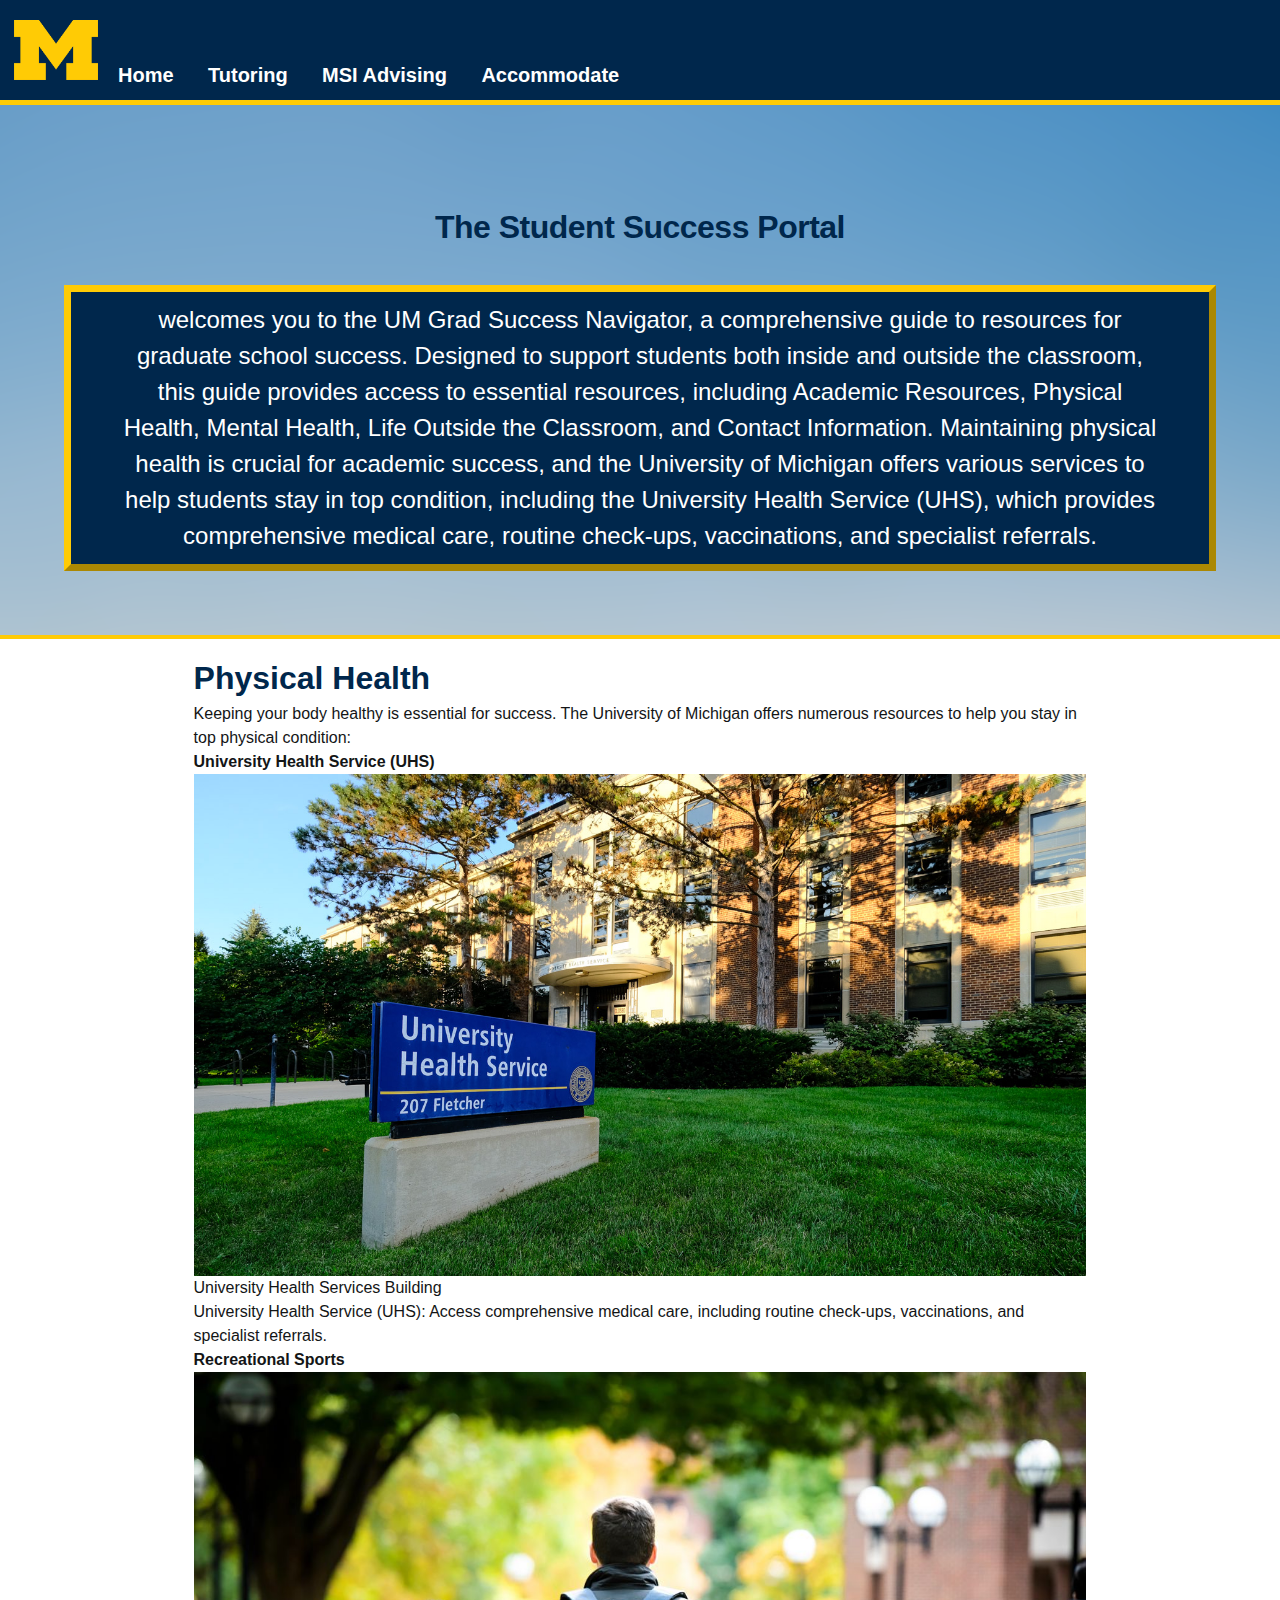
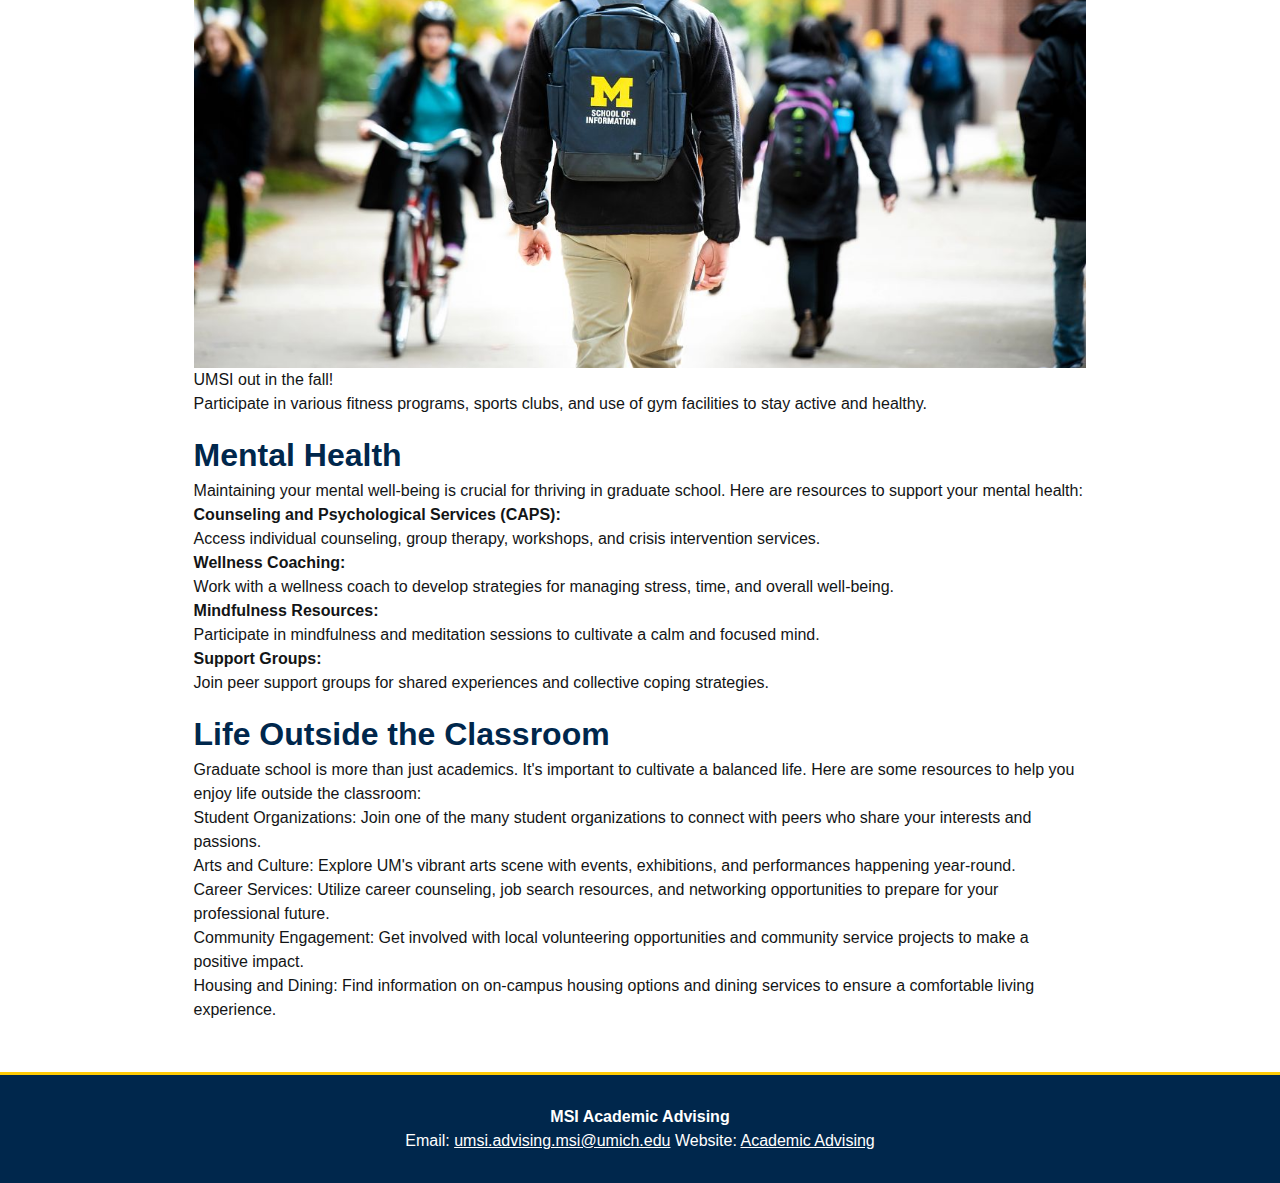
<file: index.html>
<!DOCTYPE html>
<html lang="en">
<head>
    <meta charset="UTF-8">
    <meta name="viewport" content="width=device-width, initial-scale=1.0">
    <link rel="stylesheet" href="css/html5reset.css">
    <link rel="stylesheet" href="css/style.css">
    <title>Student Success Portal</title>
</head>
<body>
    <header>
        <nav>
            <div class="skip"><a href="#main">Skip to Main Content</a></div>
            <img class="umich-logo" src="images/umichlogo.png" alt="Umich Logo">
            <ul>
                <li><a href="index.html">Home</a></li>
                <li><a href="Tutoring.html">Tutoring</a></li>
                <li><a href="MSI_Advising.html">MSI Advising</a></li>
                <li><a href="Accomodate.html">Accommodate</a></li>
            </ul>
        </nav>
    </header>
    <main class="container" id="main">
            <section class = "introduction">
            <h1>The Student Success Portal</h1>
            <p> welcomes you to the UM Grad Success Navigator, a comprehensive guide to resources for graduate school success. Designed to support students both inside and outside the classroom, this guide provides access to essential resources, including Academic Resources, Physical Health, Mental Health, Life Outside the Classroom, and Contact Information. Maintaining physical health is crucial for academic success, and the University of Michigan offers various services to help students stay in top condition, including the University Health Service (UHS), which provides comprehensive medical care, routine check-ups, vaccinations, and specialist referrals.
            </p>
        </section>
        <section class = "one">
            <h2>Physical Health</h2>
            <p>Keeping your body healthy is essential for success. The University of Michigan offers numerous resources to help you stay in top physical condition:</p>
            <article>
                <h3>University Health Service (UHS)</h3>
                <figure>
                    <img src="images/UHS.jpg" alt="University Health Services building">
                    <figcaption>University Health Services Building</figcaption>
                </figure>
                <p>University Health Service (UHS): Access comprehensive medical care, including routine check-ups, vaccinations, and specialist referrals.</p>
            </article>
            <article>
                <h3>Recreational Sports</h3>
                <figure>
                    <img src="images/UMSI_CampusFall_UMSIBackpack_02.jpg" alt="A student wears a UMSI backpack in fall on the drag.">
                    <figcaption>UMSI out in the fall!</figcaption>
                </figure>
                <p>Participate in various fitness programs, sports clubs, and use of gym facilities to stay active and healthy.</p>
            </article>
        </section>
        
        <section class = "two">
            <h2>Mental Health</h2>
            <p>Maintaining your mental well-being is crucial for thriving in graduate school. Here are resources to support your mental health:</p>
            <article>
                <h3>Counseling and Psychological Services (CAPS):</h3>
                <p> Access individual counseling, group therapy, workshops, and crisis intervention services.</p>
            </article>
            <article>
                <h3>Wellness Coaching:</h3>

                <p>Work with a wellness coach to develop strategies for managing stress, time, and overall well-being.</p>
            </article>
            <article>
                <h3>Mindfulness Resources:</h3>

                <p> Participate in mindfulness and meditation sessions to cultivate a calm and focused mind.</p>
            </article>
            <article>
                <h3>Support Groups:</h3>

                <p> Join peer support groups for shared experiences and collective coping strategies.</p>
            </article>
        </section>

        
        <section class = "three" id="life-outside-classroom">
            <h2>Life Outside the Classroom</h2>
            <p>Graduate school is more than just academics. It's important to cultivate a balanced life. Here are some resources to help you enjoy life outside the classroom:</p>
            <ul>
                <li><strong>Student Organizations:</strong> Join one of the many student organizations to connect with peers who share your interests and passions.</li>
                <li><strong>Arts and Culture:</strong> Explore UM's vibrant arts scene with events, exhibitions, and performances happening year-round.</li>
                <li><strong>Career Services:</strong> Utilize career counseling, job search resources, and networking opportunities to prepare for your professional future.</li>
                <li><strong>Community Engagement:</strong> Get involved with local volunteering opportunities and community service projects to make a positive impact.</li>
                <li><strong>Housing and Dining:</strong> Find information on on-campus housing options and dining services to ensure a comfortable living experience.</li>
            </ul>
        </section>
        <!-- Content taken & modified from UMGPT with the prompt, "write me a webpage of intro content to help University of Michigan Master's students navigate different resources for being successful in grad school - this will include academic resources, physical health resources, mental health resources, support for life outside the classroom"
        UMGPT. (2024). UMGPT (August 29th version) [Large language model]. -->
    </main>
    <br>
    <footer>
        <div>
            <h3>MSI Academic Advising</h3>
        </div>
        <div>
            <p>
                Email: <a href="mailto:umsi.advising.msi@umich.edu">umsi.advising.msi@umich.edu</a>
                Website: <a href="https://sites.google.com/umich.edu/msiacademicadvising/home?authuser=0">Academic Advising</a>
            </p>
        </div>
    </footer>
</body>
</html>
</file>
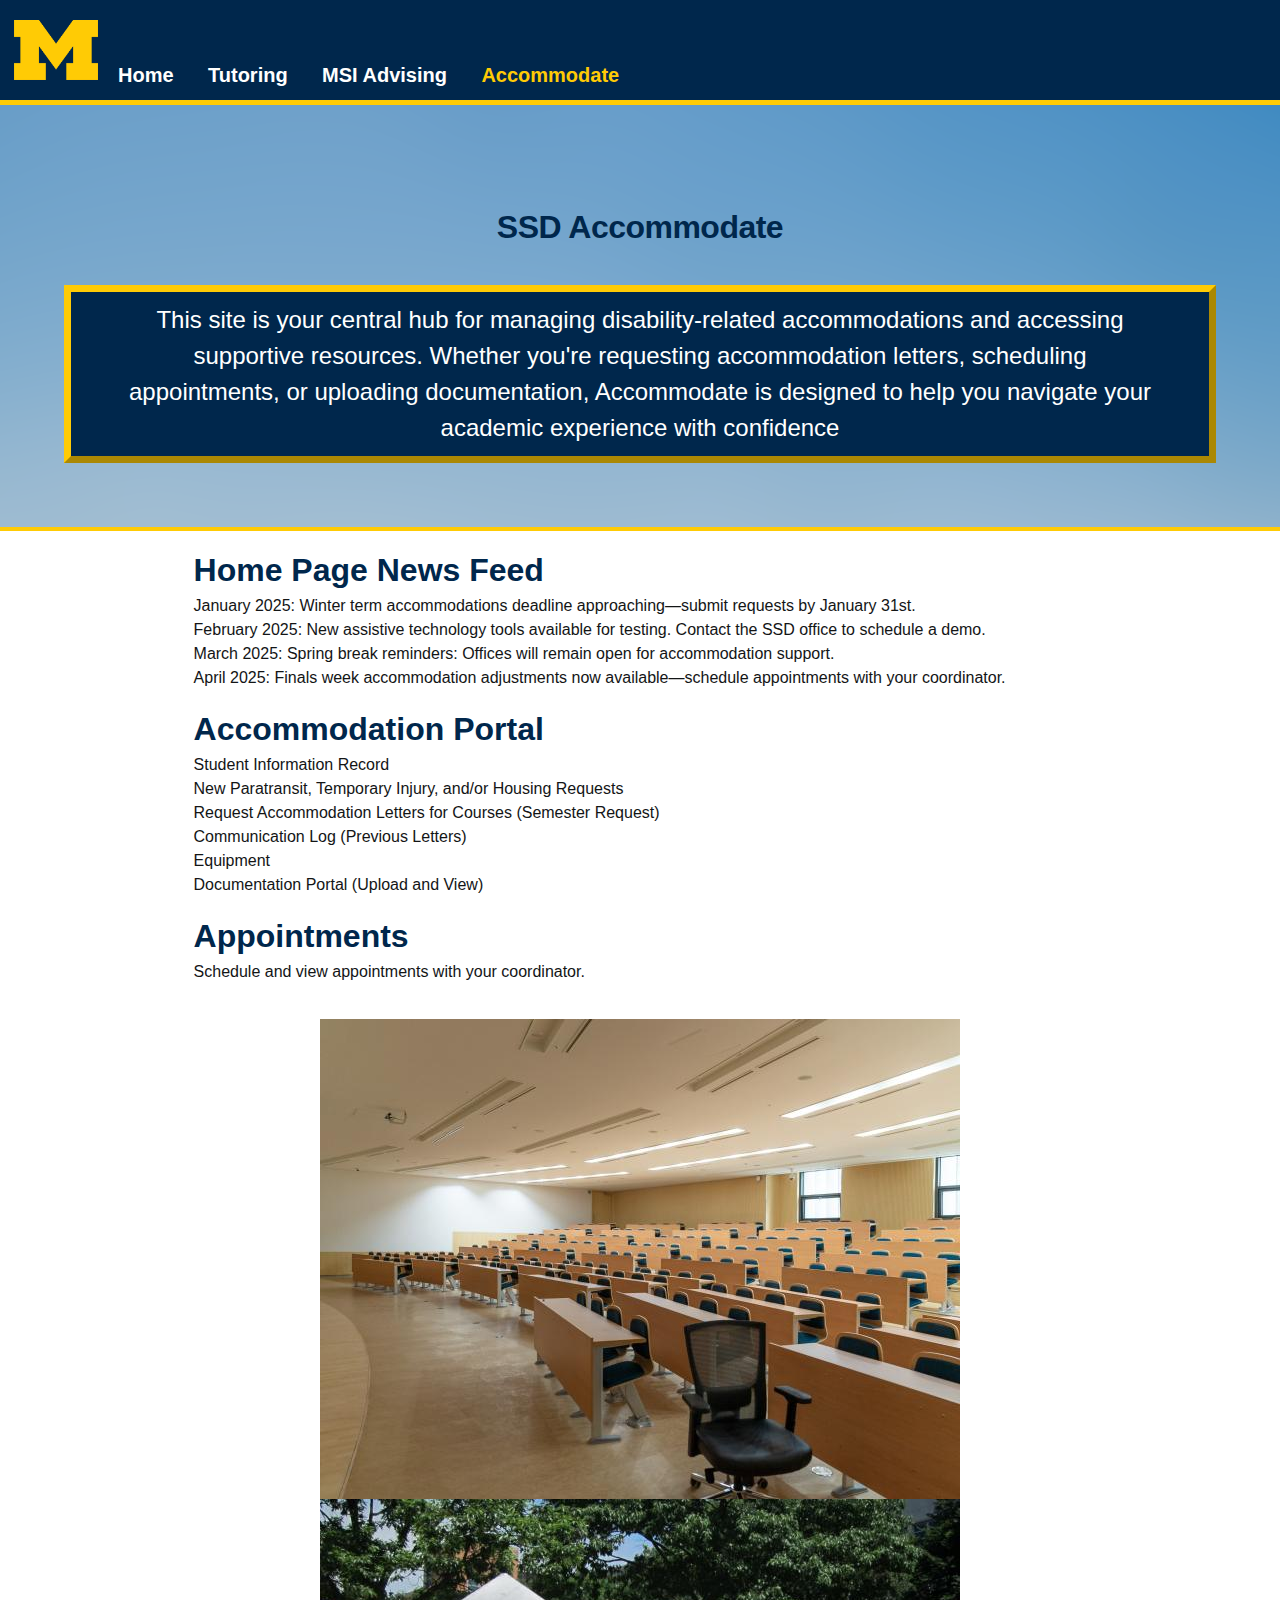
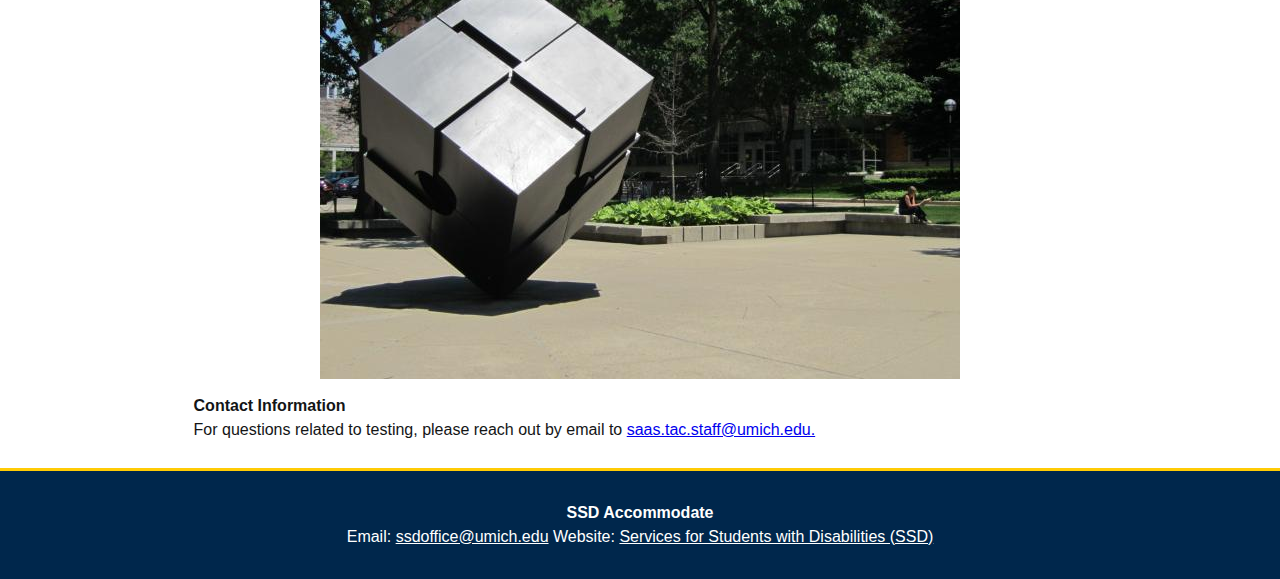
<file: Accomodate.html>
<!DOCTYPE html>
<html lang="en">
<head>
    <meta charset="UTF-8">
    <meta name="viewport" content="width=device-width, initial-scale=1.0">
    <link rel="stylesheet" href="css/html5reset.css">
    <link rel="stylesheet" href="css/style.css">
    <title>SSD Accommodate</title>
</head>
<body>
    <header>
        <nav>
            <div class="skip"><a href="#main">Skip to Main Content</a></div>
            <img class="umich-logo" src="images/umichlogo.png" alt="Umich Logo">
            <ul>
                <li><a href="index.html">Home</a></li>
                <li><a href="Tutoring.html">Tutoring</a></li>
                <li><a href="MSI_Advising.html">MSI Advising</a></li>
                <li class = "active"><a href="Accomodate.html">Accommodate</a></li>
            </ul>
        </nav>
    </header>
    <main class = "container" id="main">
        <section class = "introduction">
            <h1>SSD Accommodate</h1>
            <p>This site is your central hub for managing disability-related accommodations and accessing supportive resources. Whether you're requesting accommodation letters, scheduling appointments, or uploading documentation, Accommodate is designed to help you navigate your academic experience with confidence</p>
        </section>
        <section class="one">
            <h2>Home Page News Feed</h2>
                <ul>
                    <li><strong>January 2025:</strong> Winter term accommodations deadline approaching—submit requests by January 31st.</li>
                    <li><strong>February 2025:</strong> New assistive technology tools available for testing. Contact the SSD office to schedule a demo.</li>
                    <li><strong>March 2025:</strong> Spring break reminders: Offices will remain open for accommodation support.</li>
                    <li><strong>April 2025:</strong> Finals week accommodation adjustments now available—schedule appointments with your coordinator.</li>
                </ul>
        </section>
        <section class="two">
            <h2>Accommodation Portal</h2>
                <ul>
                    <li>Student Information Record</li>
                    <li>New Paratransit, Temporary Injury, and/or Housing Requests</li>
                    <li>Request Accommodation Letters for Courses (Semester Request)</li>
                    <li>Communication Log (Previous Letters)</li>
                    <li>Equipment</li>
                    <li>Documentation Portal (Upload and View)</li>
                </ul>
        </section>
        <section class="three">
            <h2>Appointments</h2>
                <p>Schedule and view appointments with your coordinator.</p>
        </section>
        <!-- <section>
            <h2>Resource Library</h2>
            <p>Access a library of academic and student support resources.</p>
        </section> -->
        <!-- <section>
            <h2>Surveys</h2>
                <p>Participate in surveys to provide feedback and insights.</p>
        </section> -->
        <!-- <section>
            <h2>Review TAC Reservations</h2>
                <p>Manage and review your testing accommodations and classroom reservations.</p>
        </section> -->
        <!-- <section>
            <h2>Calendar</h2>
                <p>Keep track of important dates and events related to your accommodations and academics.</p>
        </section> -->
        <!-- <section>
            <h2>Profile</h2>
                <p>View and update your personal and academic profile information.</p>
        </section> -->
        <div class="images-grid">
            <img src="images/testing.jpg" alt="Professor Jesse Johnson lectures in North Quad">
            <img src="images/thecube.jpg" alt="Students contemplatingly discuss a topic in class">
        </div>
        <br>
        <section class="four">
            <h3>Contact Information</h3>
            <p>For questions related to testing, please reach out by email to <a href="mailto:saas.tac.staff@umich.edu">saas.tac.staff@umich.edu.</a></p>
        </section>
     <!-- Content taken & modified from ChatGPT with the prompt, "give a concise but general summary of the content that exists on this page." The page was then copied and the pasted text was consigned to the prompt. 
        OpenAI. (2025). ChatGPT (January 26th version) [Large language model]. -->
    </main>
    <footer>
        <div>
            <h3>SSD Accommodate </h3>
        </div>
        <div>
        <p>
            Email: <a href = "mailto:ssdoffice@umich.edu">ssdoffice@umich.edu</a>
            Website: <a href = https://ssd.umich.edu>Services for Students with Disabilities (SSD)</a>
        </p>
        </div>
    </footer>
</body>
</html>
</file>
<file: css/style.css>
header {
    background-color: #00274c;
    border-bottom: 5px solid #ffcb05;
    padding-top: 10px;
    padding-bottom: 10px;
    position: relative;
    z-index: 99;
    color: white;
}

nav {
    display: flex;
    align-items: center;
}

nav ul {
    /* display: flex; */
    padding-top: 50px
}

nav li {
    display:inline;
    padding-left: 10px;
    padding-right:20px;
}

nav li:not(:first-child) {
    padding-bottom: 40px;
}

.umich-logo {
    padding-left: 1.1%;
    padding-right: 10px;
    width: auto; 
    height: 60px; 
}

nav a{
    color: white;
    font-size: 20px;
    font-weight: bold;
    text-decoration: none;
}   

.skip a{
    color: black;
    background: #e0ffff;
    left: 0;
    padding: 5px;
    z-index: 1;
    position: absolute;
    top: -40px;
    overflow: hidden;
  }

.skip a:focus{
    top:20px;
}

*:focus{
    outline: 2px solid #a0522d	;
    border: 2px solid #a0522d;
}

nav a:hover, nav a:focus{
    text-decoration: underline 2px;
}

li.active a {
    color: #FFCB05;
}

  body{
    margin: 0;
    font-family:sans-serif;
    font-size: 1rem;
    font-weight: 400;
    line-height: 1.5;
    color: #131516;
    text-align: left;
  }

.introduction {
    background-attachment: fixed;
    background-position: center;
    background-repeat: no-repeat;
    background-size: cover;
    background-image: url("../images/backround.png");
    height: auto;
    text-align: center;
    padding: 5%;
    border-bottom: 0.25rem solid #ffcb05;
    grid-column: 1/-1;
}

.introduction p {
    font-family: sans-serif;
    font-size: 20px;
    line-height: 1.5;
    text-align: left;
    background: #00274C;
    color: white;
    font-size: 24px;
    padding: 10px 50px;
    text-align: center;
    border: 7px outset #ffcb05;
}

 h1:first-of-type {
    font-size: 200%;
    color: #00274C;
    line-height: 1;
    padding: 10px 0;
    text-align: center;
    font-weight: bold;
    letter-spacing: -.016em;
    margin: 1em;
    /* border-bottom: 0.25rem solid #ffcb05; */
    /* background: #00274C */
  }

  h2{
    font-size: 32px;
    line-height: 1.5;
    font-family: sans-serif;
    color:#00274C;
    font-weight: bold;
}

h3{
    font-weight: bold;
}

footer{
    background-color: #00274C;
    color: white;
    padding-top: 30px;
    padding-bottom: 30px;
    text-align: center;
    border-top: 3px solid #ffcb05;
  }

  footer a {
    color: white;
    text-decoration: underline;
  }

  footer a:visited {
    color: lightgray;
  }

  footer a:hover {
    color: #ffcb05;
  }

footer a:active {
    color: white;
  }

.container{
    display:grid;
    grid-template-columns:1fr 5fr 1fr;
    gap:15px;
    padding-bottom: 2%;
}

.one, .two, .three, .four{
    grid-column:2;
}

.one {
    grid-row: 2;
}

.two {
    /* grid-column: 2/span 2; */
    grid-row: 3;
}

.three {
    /* grid-column: 1/span 2; */
    grid-row: 4;
}


img {
    max-width: 100%;
    height: auto;
    display: block;
}

.images-grid {
    display: grid;
    grid-column: 2;
    grid-row: auto; 
    margin-top: 20px;
    text-align: center;
}

.images-grid img {
    max-width: 80%; 
    height: auto;
    margin: 0 auto;
}
</file>
